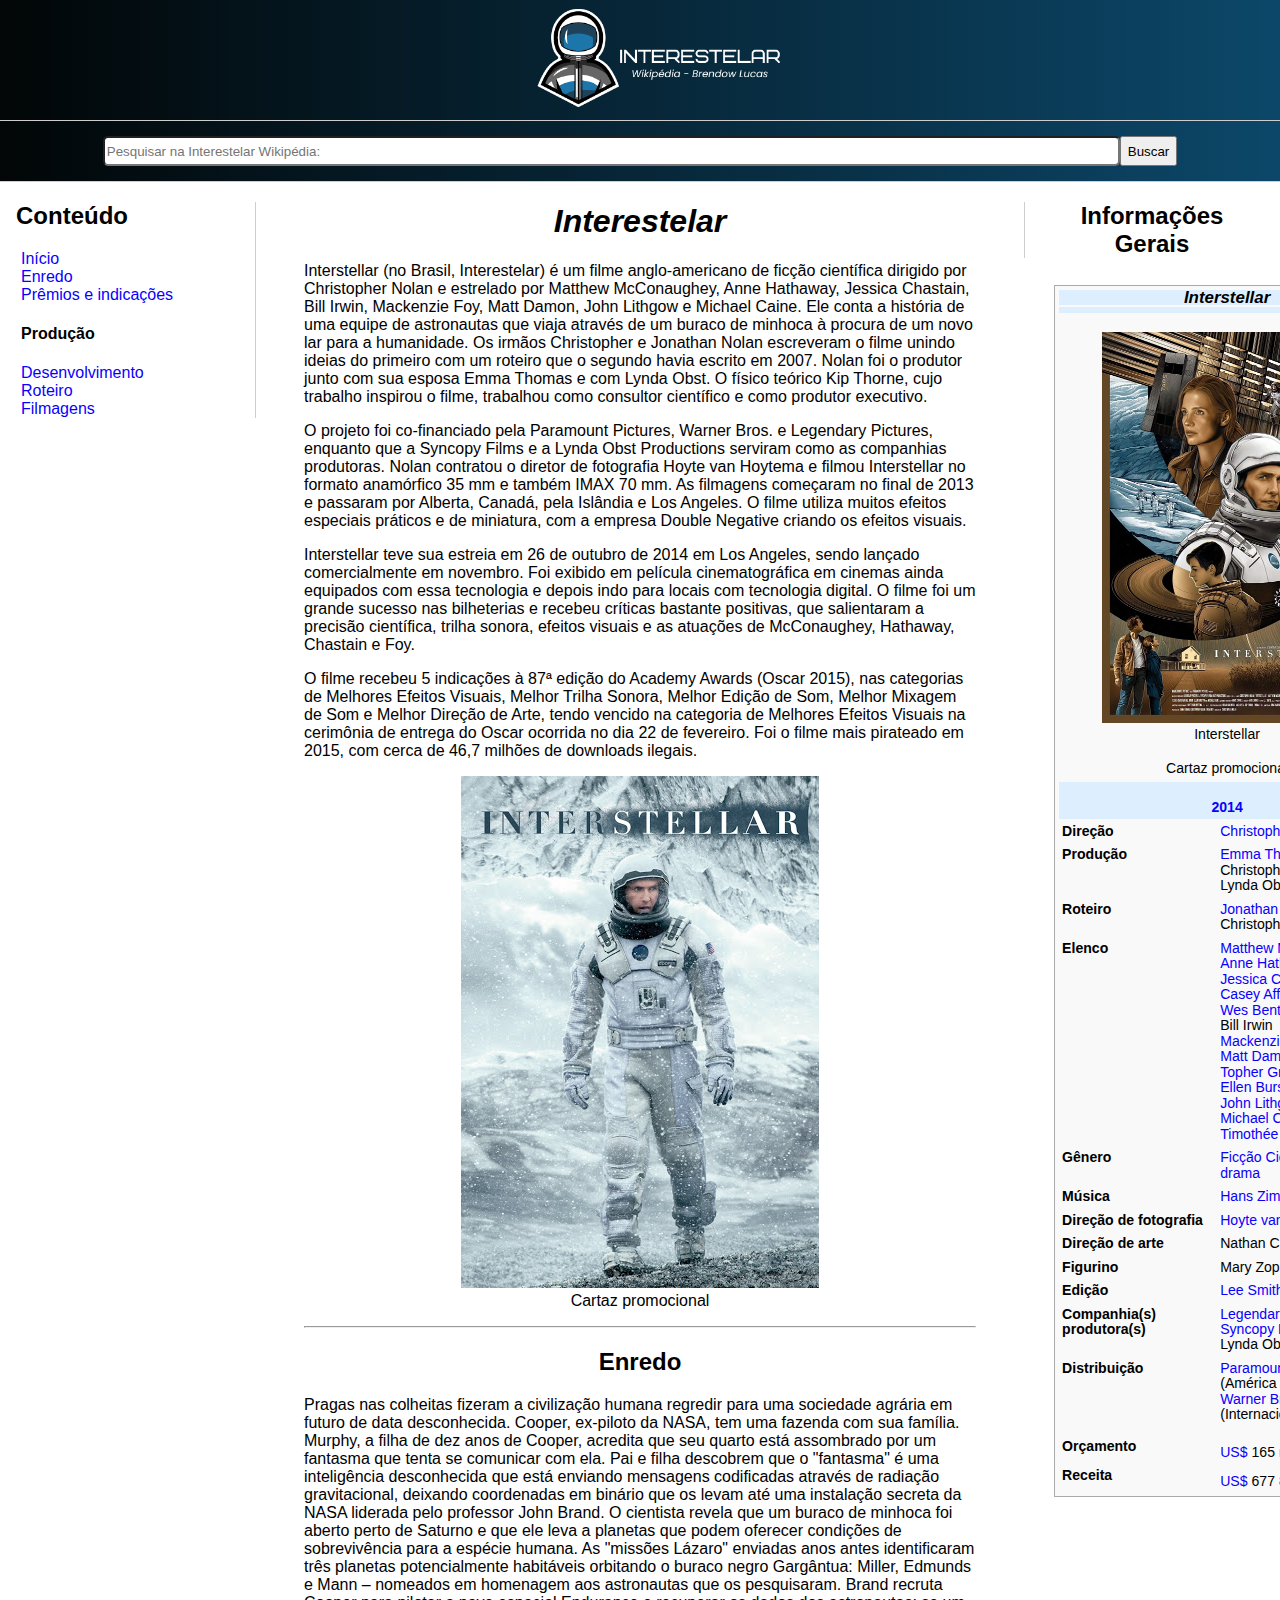
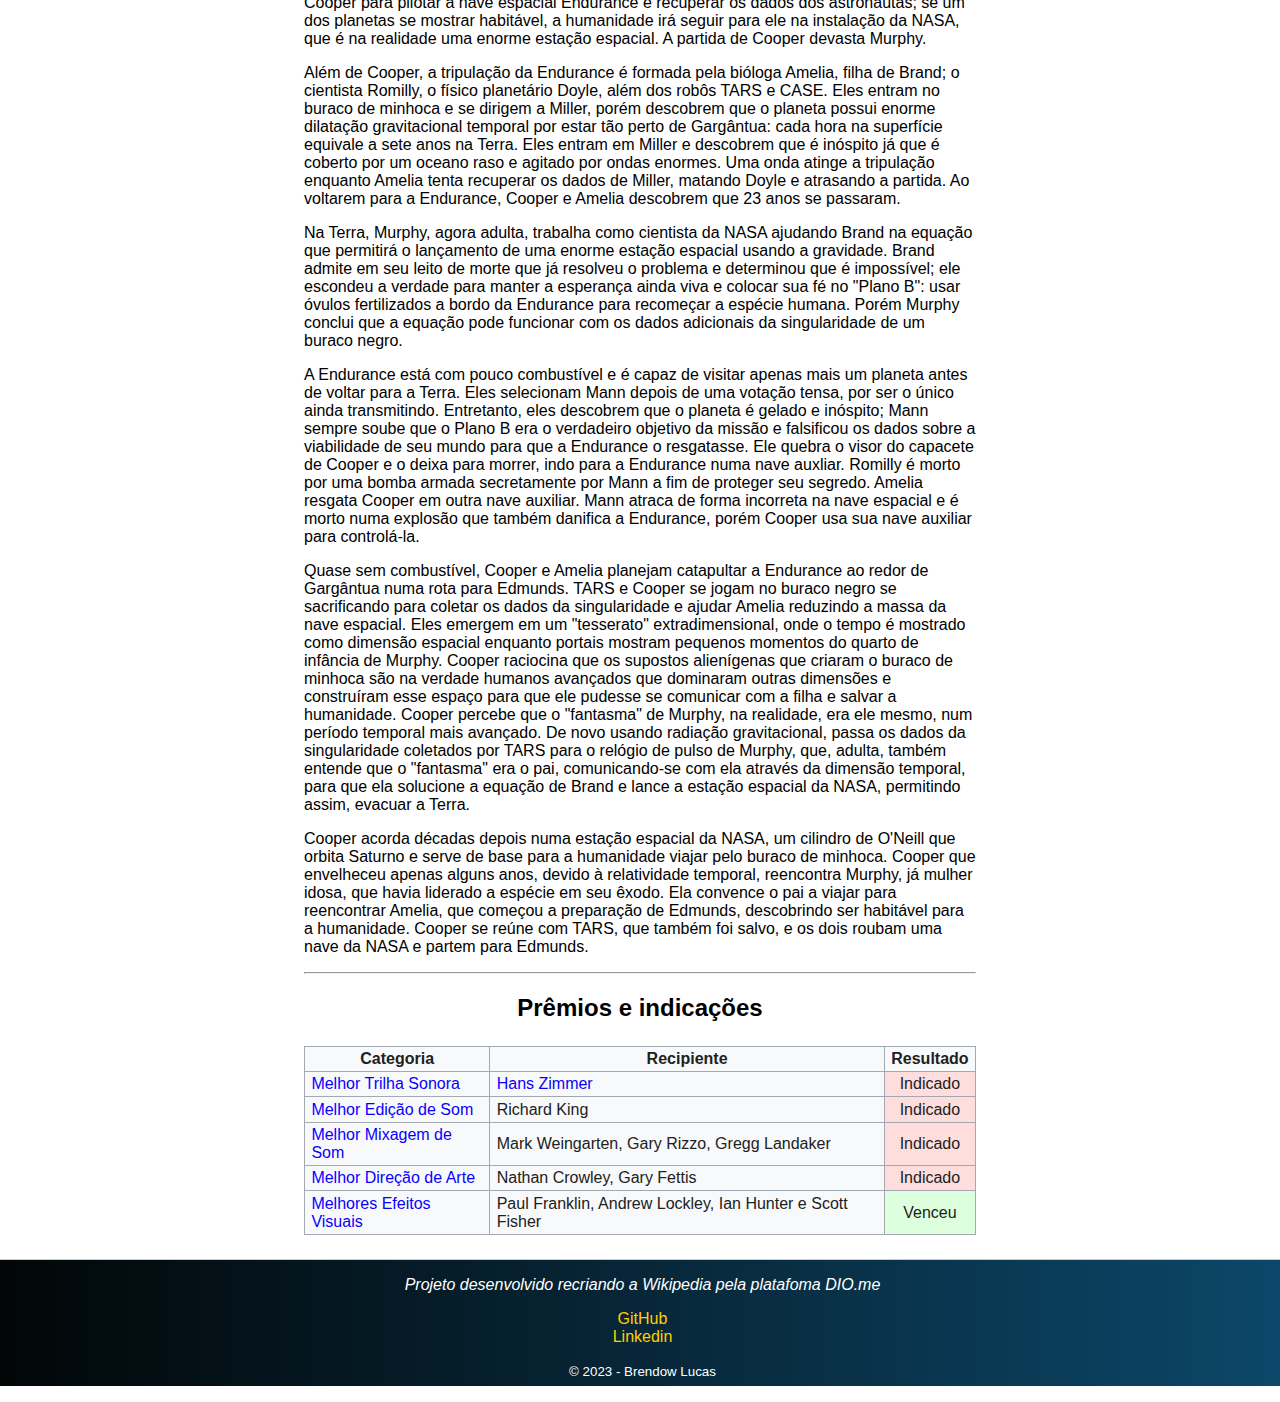
<file: index.html>
<!DOCTYPE html>
<html lang="pt-br">
  <head>
    <meta charset="UTF-8" />
    <meta http-equiv="X-UA-Compatible" content="IE=edge" />
    <meta name="viewport" content="width=device-width, initial-scale=1.0" />
    <title>Interestelar - Wikipédia</title>
    <link rel="stylesheet" href="./styles.css" />
  </head>
  <body>
    <header>
    <div class="container">
      <div>
        <div class="logo">
        <img src="./assets/img/logo.png" width="300" />
      </div>
      </div>
  </div>
  </header>
    <!-- Pesquisa -->
    <div class="bar">
      <div>
        <form class="form-buscar" method="post" action="#">
          <input
            size="124"
            placeholder="Pesquisar na Interestelar Wikipédia:"
            maxlength="240"
            autocomplete="off"
            type="search"
            id="gsearch"
            name="gsearch"
          />
          <button type="submit">Buscar</button>
        </form>
      </div>
    </div>

    <!-- Layout -->
    <div class="content">
      <!-- Menu Esquerdo -->
      <nav>
        <div class="sidebar">
          <h2>Conteúdo</h2>
          <ul>
            <li><a href="./index.html">Início</a></li>
            <li><a href="#Enredo">Enredo</a></li>
            <li><a href="#Premios">Prêmios e indicações</a></li>
          </ul>
          <ul>
            <li><h4>Produção</h4></li>
            <li><a href="./Produção.html">Desenvolvimento</a></li>
            <li><a href="./Produção.html">Roteiro</a></li>
            <li><a href="./Produção.html">Filmagens</a></li>
          </ul>
        </div>
      </nav>

      <!-- Conteúdo -->
      <main>
        <div class="main">
          <h1 align="center"><i>Interestelar</i></h1>
          <p>
            Interstellar (no Brasil, Interestelar) é um filme anglo-americano de
            ficção científica dirigido por Christopher Nolan e estrelado por
            Matthew McConaughey, Anne Hathaway, Jessica Chastain, Bill Irwin,
            Mackenzie Foy, Matt Damon, John Lithgow e Michael Caine. Ele conta a
            história de uma equipe de astronautas que viaja através de um buraco
            de minhoca à procura de um novo lar para a humanidade. Os irmãos
            Christopher e Jonathan Nolan escreveram o filme unindo ideias do
            primeiro com um roteiro que o segundo havia escrito em 2007. Nolan
            foi o produtor junto com sua esposa Emma Thomas e com Lynda Obst. O
            físico teórico Kip Thorne, cujo trabalho inspirou o filme, trabalhou
            como consultor científico e como produtor executivo.
          </p>

          <p>
            O projeto foi co-financiado pela Paramount Pictures, Warner Bros. e
            Legendary Pictures, enquanto que a Syncopy Films e a Lynda Obst
            Productions serviram como as companhias produtoras. Nolan contratou
            o diretor de fotografia Hoyte van Hoytema e filmou Interstellar no
            formato anamórfico 35 mm e também IMAX 70 mm. As filmagens começaram
            no final de 2013 e passaram por Alberta, Canadá, pela Islândia e Los
            Angeles. O filme utiliza muitos efeitos especiais práticos e de
            miniatura, com a empresa Double Negative criando os efeitos visuais.
          </p>

          <p>
            Interstellar teve sua estreia em 26 de outubro de 2014 em Los
            Angeles, sendo lançado comercialmente em novembro. Foi exibido em
            película cinematográfica em cinemas ainda equipados com essa
            tecnologia e depois indo para locais com tecnologia digital. O filme
            foi um grande sucesso nas bilheterias e recebeu críticas bastante
            positivas, que salientaram a precisão científica, trilha sonora,
            efeitos visuais e as atuações de McConaughey, Hathaway, Chastain e
            Foy.
          </p>

          <p>
            O filme recebeu 5 indicações à 87ª edição do Academy Awards (Oscar
            2015), nas categorias de Melhores Efeitos Visuais, Melhor Trilha
            Sonora, Melhor Edição de Som, Melhor Mixagem de Som e Melhor Direção
            de Arte, tendo vencido na categoria de Melhores Efeitos Visuais na
            cerimônia de entrega do Oscar ocorrida no dia 22 de fevereiro. Foi o
            filme mais pirateado em 2015, com cerca de 46,7 milhões de downloads
            ilegais.
          </p>

          <figure>
            <img
              src="./assets/img/background.jpg"
              alt="Cartaz do Filme Interestelar"
            />
            <figcaption>Cartaz promocional</figcaption>
          </figure>
          <hr />

          <h2 align="center" id="Enredo">Enredo</h2>
          <p>
            Pragas nas colheitas fizeram a civilização humana regredir para uma
            sociedade agrária em futuro de data desconhecida. Cooper, ex-piloto
            da NASA, tem uma fazenda com sua família. Murphy, a filha de dez
            anos de Cooper, acredita que seu quarto está assombrado por um
            fantasma que tenta se comunicar com ela. Pai e filha descobrem que o
            "fantasma" é uma inteligência desconhecida que está enviando
            mensagens codificadas através de radiação gravitacional, deixando
            coordenadas em binário que os levam até uma instalação secreta da
            NASA liderada pelo professor John Brand. O cientista revela que um
            buraco de minhoca foi aberto perto de Saturno e que ele leva a
            planetas que podem oferecer condições de sobrevivência para a
            espécie humana. As "missões Lázaro" enviadas anos antes
            identificaram três planetas potencialmente habitáveis orbitando o
            buraco negro Gargântua: Miller, Edmunds e Mann – nomeados em
            homenagem aos astronautas que os pesquisaram. Brand recruta Cooper
            para pilotar a nave espacial Endurance e recuperar os dados dos
            astronautas; se um dos planetas se mostrar habitável, a humanidade
            irá seguir para ele na instalação da NASA, que é na realidade uma
            enorme estação espacial. A partida de Cooper devasta Murphy.
          </p>

          <p>
            Além de Cooper, a tripulação da Endurance é formada pela bióloga
            Amelia, filha de Brand; o cientista Romilly, o físico planetário
            Doyle, além dos robôs TARS e CASE. Eles entram no buraco de minhoca
            e se dirigem a Miller, porém descobrem que o planeta possui enorme
            dilatação gravitacional temporal por estar tão perto de Gargântua:
            cada hora na superfície equivale a sete anos na Terra. Eles entram
            em Miller e descobrem que é inóspito já que é coberto por um oceano
            raso e agitado por ondas enormes. Uma onda atinge a tripulação
            enquanto Amelia tenta recuperar os dados de Miller, matando Doyle e
            atrasando a partida. Ao voltarem para a Endurance, Cooper e Amelia
            descobrem que 23 anos se passaram.
          </p>

          <p>
            Na Terra, Murphy, agora adulta, trabalha como cientista da NASA
            ajudando Brand na equação que permitirá o lançamento de uma enorme
            estação espacial usando a gravidade. Brand admite em seu leito de
            morte que já resolveu o problema e determinou que é impossível; ele
            escondeu a verdade para manter a esperança ainda viva e colocar sua
            fé no "Plano B": usar óvulos fertilizados a bordo da Endurance para
            recomeçar a espécie humana. Porém Murphy conclui que a equação pode
            funcionar com os dados adicionais da singularidade de um buraco
            negro.
          </p>

          <p>
            A Endurance está com pouco combustível e é capaz de visitar apenas
            mais um planeta antes de voltar para a Terra. Eles selecionam Mann
            depois de uma votação tensa, por ser o único ainda transmitindo.
            Entretanto, eles descobrem que o planeta é gelado e inóspito; Mann
            sempre soube que o Plano B era o verdadeiro objetivo da missão e
            falsificou os dados sobre a viabilidade de seu mundo para que a
            Endurance o resgatasse. Ele quebra o visor do capacete de Cooper e o
            deixa para morrer, indo para a Endurance numa nave auxliar. Romilly
            é morto por uma bomba armada secretamente por Mann a fim de proteger
            seu segredo. Amelia resgata Cooper em outra nave auxiliar. Mann
            atraca de forma incorreta na nave espacial e é morto numa explosão
            que também danifica a Endurance, porém Cooper usa sua nave auxiliar
            para controlá-la.
          </p>

          <p>
            Quase sem combustível, Cooper e Amelia planejam catapultar a
            Endurance ao redor de Gargântua numa rota para Edmunds. TARS e
            Cooper se jogam no buraco negro se sacrificando para coletar os
            dados da singularidade e ajudar Amelia reduzindo a massa da nave
            espacial. Eles emergem em um "tesserato" extradimensional, onde o
            tempo é mostrado como dimensão espacial enquanto portais mostram
            pequenos momentos do quarto de infância de Murphy. Cooper raciocina
            que os supostos alienígenas que criaram o buraco de minhoca são na
            verdade humanos avançados que dominaram outras dimensões e
            construíram esse espaço para que ele pudesse se comunicar com a
            filha e salvar a humanidade. Cooper percebe que o "fantasma" de
            Murphy, na realidade, era ele mesmo, num período temporal mais
            avançado. De novo usando radiação gravitacional, passa os dados da
            singularidade coletados por TARS para o relógio de pulso de Murphy,
            que, adulta, também entende que o "fantasma" era o pai,
            comunicando-se com ela através da dimensão temporal, para que ela
            solucione a equação de Brand e lance a estação espacial da NASA,
            permitindo assim, evacuar a Terra.
          </p>

          <p>
            Cooper acorda décadas depois numa estação espacial da NASA, um
            cilindro de O'Neill que orbita Saturno e serve de base para a
            humanidade viajar pelo buraco de minhoca. Cooper que envelheceu
            apenas alguns anos, devido à relatividade temporal, reencontra
            Murphy, já mulher idosa, que havia liderado a espécie em seu êxodo.
            Ela convence o pai a viajar para reencontrar Amelia, que começou a
            preparação de Edmunds, descobrindo ser habitável para a humanidade.
            Cooper se reúne com TARS, que também foi salvo, e os dois roubam uma
            nave da NASA e partem para Edmunds.
          </p>
          <hr />

          <h2 align="center" id="Premios">Prêmios e indicações</h2>
          <table class="wikitable" border=1 style="border-collapse: collapse" cellspacing="1px">
            <tbody >
            <tr>
              <th>Categoria</th>
              <th>Recipiente</th>
              <th>Resultado</th>
          </tr>

            <tr>
              <td><a href="#" title="Oscar de melhor banda sonora">Melhor Trilha Sonora</a></td>
              <td><a href="#" title="Hans Zimmer">Hans Zimmer</a></td>
              <td style="text-align:center;background: #ffdddd;vertical-align: middle;" class="table-no2">Indicado
            </td>
          </tr>

            <tr>
              <td><a href="#" title="Oscar de melhor edição de som">Melhor Edição de Som</a></td>
              <td>Richard King</td>
              <td style="text-align:center;background: #ffdddd;vertical-align: middle;" class="table-no2">Indicado
            </td>
          </tr>

            <tr>
              <td><a href="#" class="mw-redirect" title="Oscar de melhor mixagem de som">Melhor Mixagem de Som</a></td>
              <td>Mark Weingarten, Gary Rizzo, Gregg Landaker</td>
              <td style="text-align:center;background: #ffdddd;vertical-align: middle;" class="table-no2">Indicado
            </td>
          </tr>

            <tr>
              <td><a href="#" class="mw-redirect" title="Oscar de melhor direção de arte">Melhor Direção de Arte</a></td>
              <td>Nathan Crowley, Gary Fettis</td>
            <td style="text-align:center;background: #ffdddd;vertical-align: middle;" class="table-no2">Indicado
            </td>
          </tr>

            <tr>
                <td><a href="#" title="Oscar de melhores efeitos visuais">Melhores Efeitos Visuais</a></td>
                <td>Paul Franklin, Andrew Lockley, Ian Hunter e Scott Fisher</td>
              <td style="text-align:center;background: #ddffdd;vertical-align: middle;" class="table-yes2">Venceu
            </td>
          </tr>
          </tbody>
        </table>
        </div>
      </main>

      <!-- Âncoras direita -->
      <nav>
        <div class="anchors" position: absolute;>
          <h2 >Informações Gerais</h2>
          <table
            class="infobox infobox_v2"
            cellpadding="3"
            border="0"
            style="width: 260px; text-align: left; font-size: 88%"
          >
            <tbody>
              <tr>
                <th
                  colspan="2"
                  class="topo cinema"
                  style="
                    text-align: center;
                    font-size: larger;
                    background-color: #ddefff;
                    padding: 0px;
                    font-style: italic;
                  "
                >
                  <span class="">Interstellar</span>
                </th>
              </tr>
              <tr>
                <th
                  colspan="2"
                  style="
                    text-align: center;
                    background-color: #ddefff;
                    text-align: center;
                  "
                ></th>
              </tr>

              <tr>
                <td colspan="2" style="text-align: center">
                  <div style="padding-bottom: 5px">
                    <figure class="mw-halign-center" typeof="mw:File">
                      <a
                        href="#"
                        class="mw-file-description"
                        title="Interstellar"
                        ><img
                          alt=""
                          src="./assets/img/ancora.jpg"
                          decoding="async"
                          width="250"
                          height="391"
                          class="mw-file-element"
                          srcset="
                            //upload.wikimedia.org/wikipedia/pt/3/3a/Interstellar_Filme.png 1.5x
                          "
                          data-file-width="320"
                          data-file-height="500"
                      /></a>
                      <figcaption>Interstellar</figcaption>
                    </figure>
                  </div>
                  Cartaz promocional
                </td>
              </tr>

              <tr>
                <th
                  colspan="2"
                  style="
                    text-align: center;
                    background-color: #ddefff;
                    text-align: center;
                  "
                >
                  <br /><a href="#" title="2014 no cinema"
                    >2014</a
                  >
                </th>
              </tr>

              <tr>
                <td
                  scope="row"
                  style="
                    vertical-align: top;
                    text-align: left;
                    font-weight: bold;
                    text-align: left;
                  "
                >
                  Direção
                </td>
                <td
                  style="
                    vertical-align: top;
                    text-align: left;
                    text-align: left;
                  "
                >
                  <a href="#" title="Christopher Nolan">Christopher Nolan</a>
                </td>
              </tr>

              <tr>
                <td
                  scope="row"
                  style="
                    vertical-align: top;
                    text-align: left;
                    font-weight: bold;
                    text-align: left;
                  "
                >
                  Produção
                </td>
                <td
                  style="
                    vertical-align: top;
                    text-align: left;
                    text-align: left;
                  "
                >
                  <a href="#" title="Emma Thomas">Emma Thomas</a
                  ><br />Christopher Nolan<br />Lynda Obst
                </td>
              </tr>

              <tr>
                <td
                  scope="row"
                  style="
                    vertical-align: top;
                    text-align: left;
                    font-weight: bold;
                    text-align: left;
                  "
                >
                  Roteiro
                </td>
                <td
                  style="
                    vertical-align: top;
                    text-align: left;
                    text-align: left;
                  "
                >
                  <a href="#" title="Jonathan Nolan">Jonathan Nolan</a
                  ><br />Christopher Nolan
                </td>
              </tr>

              <tr>
                <td 
                  id="Elenco"
                  scope="row"
                  style="
                    vertical-align: top;
                    text-align: left;
                    font-weight: bold;
                    text-align: left;
                  "
                >
                  Elenco
                </td>
                <td
                  style="
                    vertical-align: top;
                    text-align: left;
                    text-align: left;
                  "
                >
                  <a href="#" title="Matthew McConaughey">Matthew McConaughey</a
                  ><br /><a
                    href="#"
                    class="mw-redirect"
                    title="Anne Hathaway (atriz)"
                    >Anne Hathaway</a
                  ><br /><a
                    href="#"
                    title="Jessica Chastain"
                    >Jessica Chastain</a
                  ><br /><a href="#" title="Casey Affleck"
                    >Casey Affleck</a
                  ><br /><a href="#" title="Wes Bentley"
                    >Wes Bentley</a
                  ><br />Bill Irwin<br /><a
                    href="#"
                    title="Mackenzie Foy"
                    >Mackenzie Foy</a
                  ><br /><a href="#" title="Matt Damon"
                    >Matt Damon</a
                  ><br /><a href="#" title="Topher Grace"
                    >Topher Grace</a
                  ><br /><a href="#" title="Ellen Burstyn"
                    >Ellen Burstyn</a
                  ><br /><a href="#" title="John Lithgow"
                    >John Lithgow</a
                  ><br /><a href="#" title="Michael Caine"
                    >Michael Caine</a
                  ><br /><a
                    href="#"
                    title="Timothée Chalamet"
                    >Timothée Chalamet</a
                  >
                </td>
              </tr>

              <tr>
                <td
                  scope="row"
                  style="
                    vertical-align: top;
                    text-align: left;
                    font-weight: bold;
                    text-align: left;
                  "
                >
                  Gênero
                </td>
                <td
                  style="
                    vertical-align: top;
                    text-align: left;
                    text-align: left;
                  "
                >
                  <a
                    href="#"
                    title="Filme de ficção científica"
                    >Ficção Científica</a
                  ><br /><a href="#" title="Drama">drama</a>
                </td>
              </tr>

              <tr>
                <td
                  scope="row"
                  style="
                    vertical-align: top;
                    text-align: left;
                    font-weight: bold;
                    text-align: left;
                  "
                >
                  Música
                </td>
                <td
                  style="
                    vertical-align: top;
                    text-align: left;
                    text-align: left;
                  "
                >
                  <a href="#" title="Hans Zimmer"
                    >Hans Zimmer</a
                  >
                </td>
              </tr>

              <tr>
                <td
                  scope="row"
                  style="
                    vertical-align: top;
                    text-align: left;
                    font-weight: bold;
                    text-align: left;
                  "
                >
                  <span style="white-space: nowrap">Direção de fotografia</span>
                </td>
                <td
                  style="
                    vertical-align: top;
                    text-align: left;
                    text-align: left;
                  "
                >
                  <a href="#" title="Hoyte van Hoytema"
                    >Hoyte van Hoytema</a
                  >
                </td>
              </tr>

              <tr>
                <td
                  scope="row"
                  style="
                    vertical-align: top;
                    text-align: left;
                    font-weight: bold;
                    text-align: left;
                  "
                >
                  Direção de arte
                </td>
                <td
                  style="
                    vertical-align: top;
                    text-align: left;
                    text-align: left;
                  "
                >
                  Nathan Crowley
                </td>
              </tr>

              <tr>
                <td
                  scope="row"
                  style="
                    vertical-align: top;
                    text-align: left;
                    font-weight: bold;
                    text-align: left;
                  "
                >
                  Figurino
                </td>
                <td
                  style="
                    vertical-align: top;
                    text-align: left;
                    text-align: left;
                  "
                >
                  Mary Zophres
                </td>
              </tr>

              <tr>
                <td
                  scope="row"
                  style="
                    vertical-align: top;
                    text-align: left;
                    font-weight: bold;
                    text-align: left;
                  "
                >
                  Edição
                </td>
                <td
                  style="
                    vertical-align: top;
                    text-align: left;
                    text-align: left;
                  "
                >
                  <a href="#" title="Lee Smith">Lee Smith</a>
                </td>
              </tr>

              <tr>
                <td
                  scope="row"
                  style="
                    vertical-align: top;
                    text-align: left;
                    font-weight: bold;
                    text-align: left;
                  "
                >
                  Companhia(s) produtora(s)
                </td>
                <td
                  style="
                    vertical-align: top;
                    text-align: left;
                    text-align: left;
                  "
                >
                  <a href="#" title="Legendary Pictures"
                    >Legendary Pictures</a
                  ><br /><a
                    href="#"
                    class="mw-redirect"
                    title="Syncopy Films"
                    >Syncopy Films</a
                  ><br /><span style="white-space: nowrap"
                    >Lynda Obst Productions</span
                  >
                </td>
              </tr>

              <tr>
                <td
                  scope="row"
                  style="
                    vertical-align: top;
                    text-align: left;
                    font-weight: bold;
                    text-align: left;
                  "
                >
                  Distribuição
                </td>
                <td
                  style="
                    vertical-align: top;
                    text-align: left;
                    text-align: left;
                  "
                >
                  <a href="#" title="Paramount Pictures"
                    >Paramount Pictures</a
                  >
                  (América do Norte)<br /><a
                    href="#"
                    title="Warner Bros."
                    >Warner Bros. Pictures</a
                  >
                  (Internacional)
                </td>
              </tr>

              <tr>
                <td
                  scope="row"
                  style="
                    vertical-align: top;
                    text-align: left;
                    font-weight: bold;
                    text-align: left;
                  "
                >
                  <tr>
                    <td
                      scope="row"
                      style="
                        vertical-align: top;
                        text-align: left;
                        font-weight: bold;
                        text-align: left;
                      "
                    >
                      Orçamento
                    </td>
                    <td
                      style="
                        vertical-align: top;
                        text-align: left;
                        text-align: left;
                      "
                    >
                      <a href="#" title="Dólar dos Estados Unidos">US$</a>
                      165 milhões<sup id="cite_ref-mojo_1-0" class="reference"
                        >
                    </td>
                  </tr>

                  <tr>
                    <td
                      scope="row"
                      style="
                        vertical-align: top;
                        text-align: left;
                        font-weight: bold;
                        text-align: left;
                      "
                    >
                      Receita
                    </td>
                    <td
                      style="
                        vertical-align: top;
                        text-align: left;
                        text-align: left;
                      "
                    >
                    <a href="#" title="Dólar dos Estados Unidos">US$</a> 677&nbsp;896&nbsp;797<sup
                        id="cite_ref-mojo_1-1"
                        class="reference"
                        >
                    </td>
                  </tr>
                </td>
              </tr>
            </tbody>
          </table>
        </div>
      </nav>
    </div>

    <!-- Rodapé -->
    <footer>
      <div class="footer" align="center">
        <ul>
          <p><i>Projeto desenvolvido recriando a Wikipedia pela platafoma DIO.me </i></p>
          
          <li><a class="sociais" href="https://github.com/BrendowLucasCode" target="_blank">GitHub</a></li> 
          <li><a class="sociais" href="https://www.linkedin.com/in/brendow-lucas-122769208/" target="_blank">Linkedin</a></li>
          
            <br>
          
          <sup><si>© 2023 - Brendow Lucas</i>
          </sup>

        </ul>

      </div>
    </footer>
  </body>
</html>
</file>
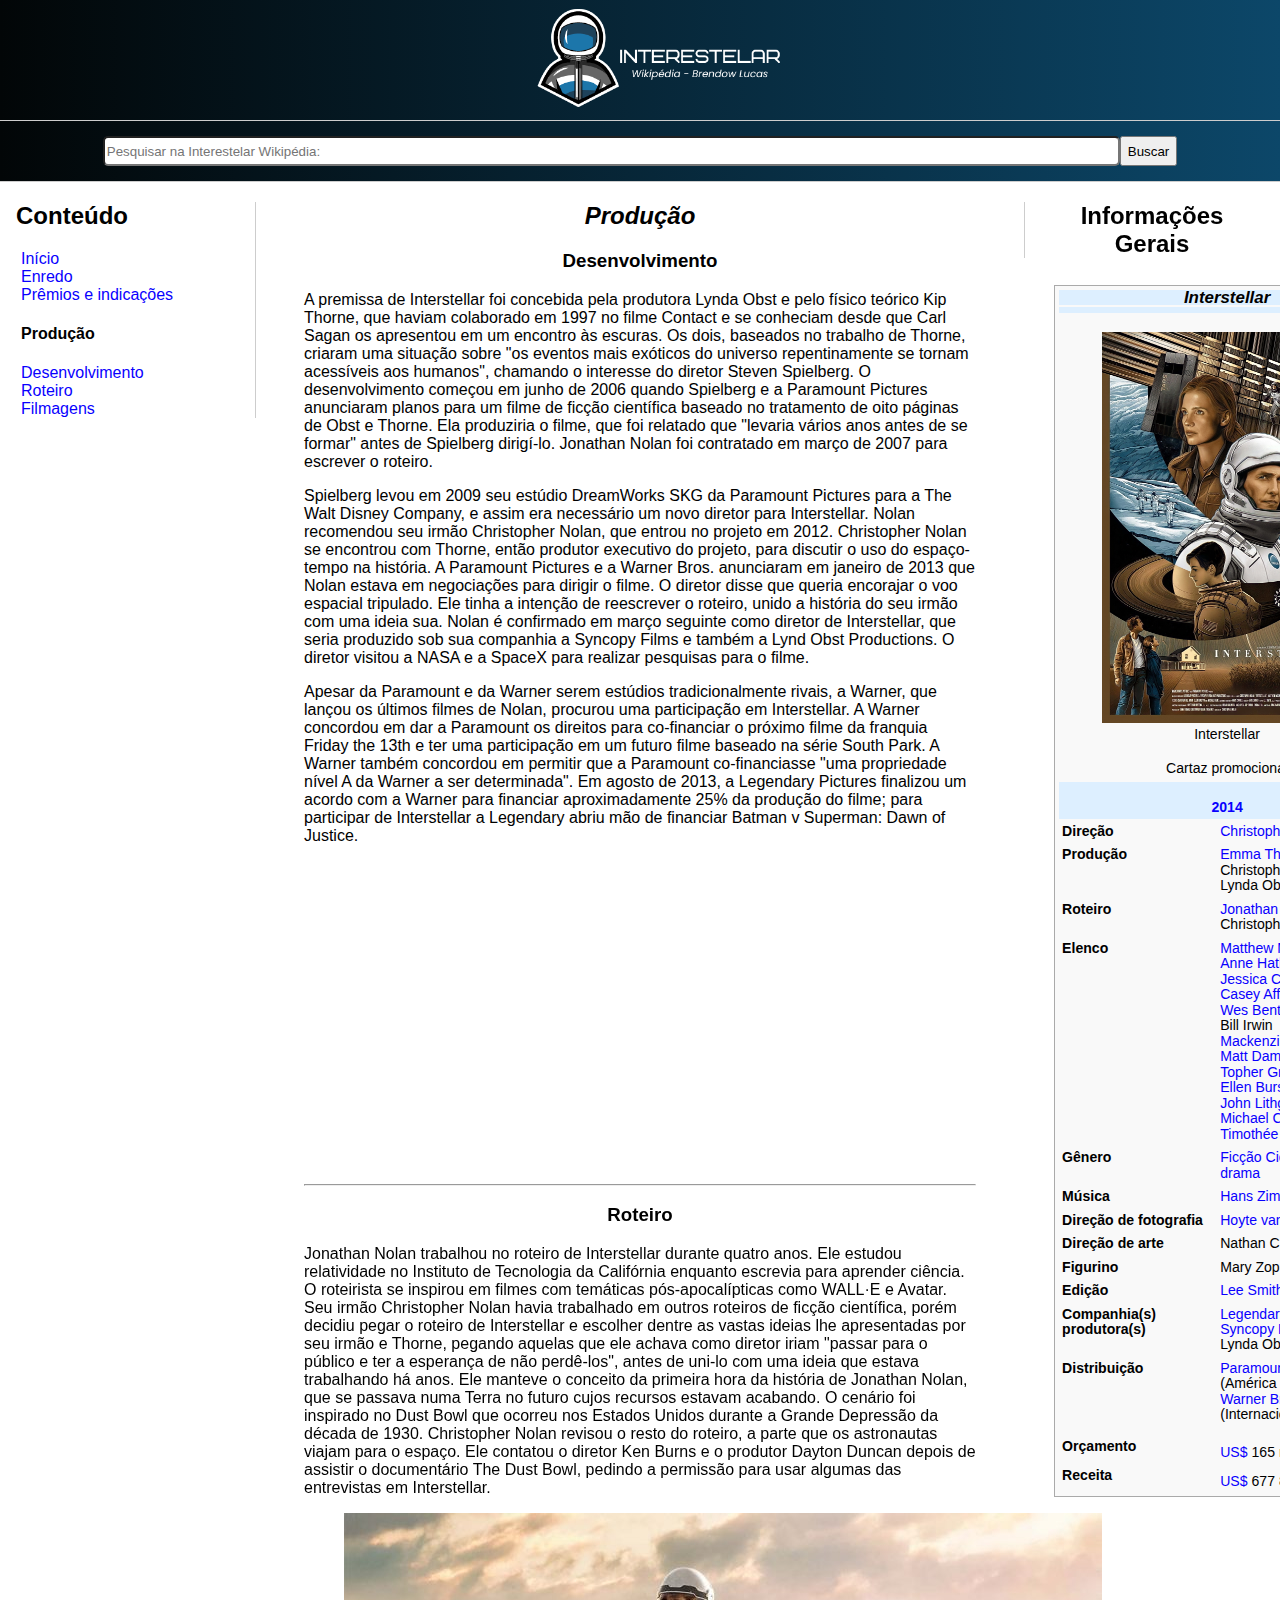
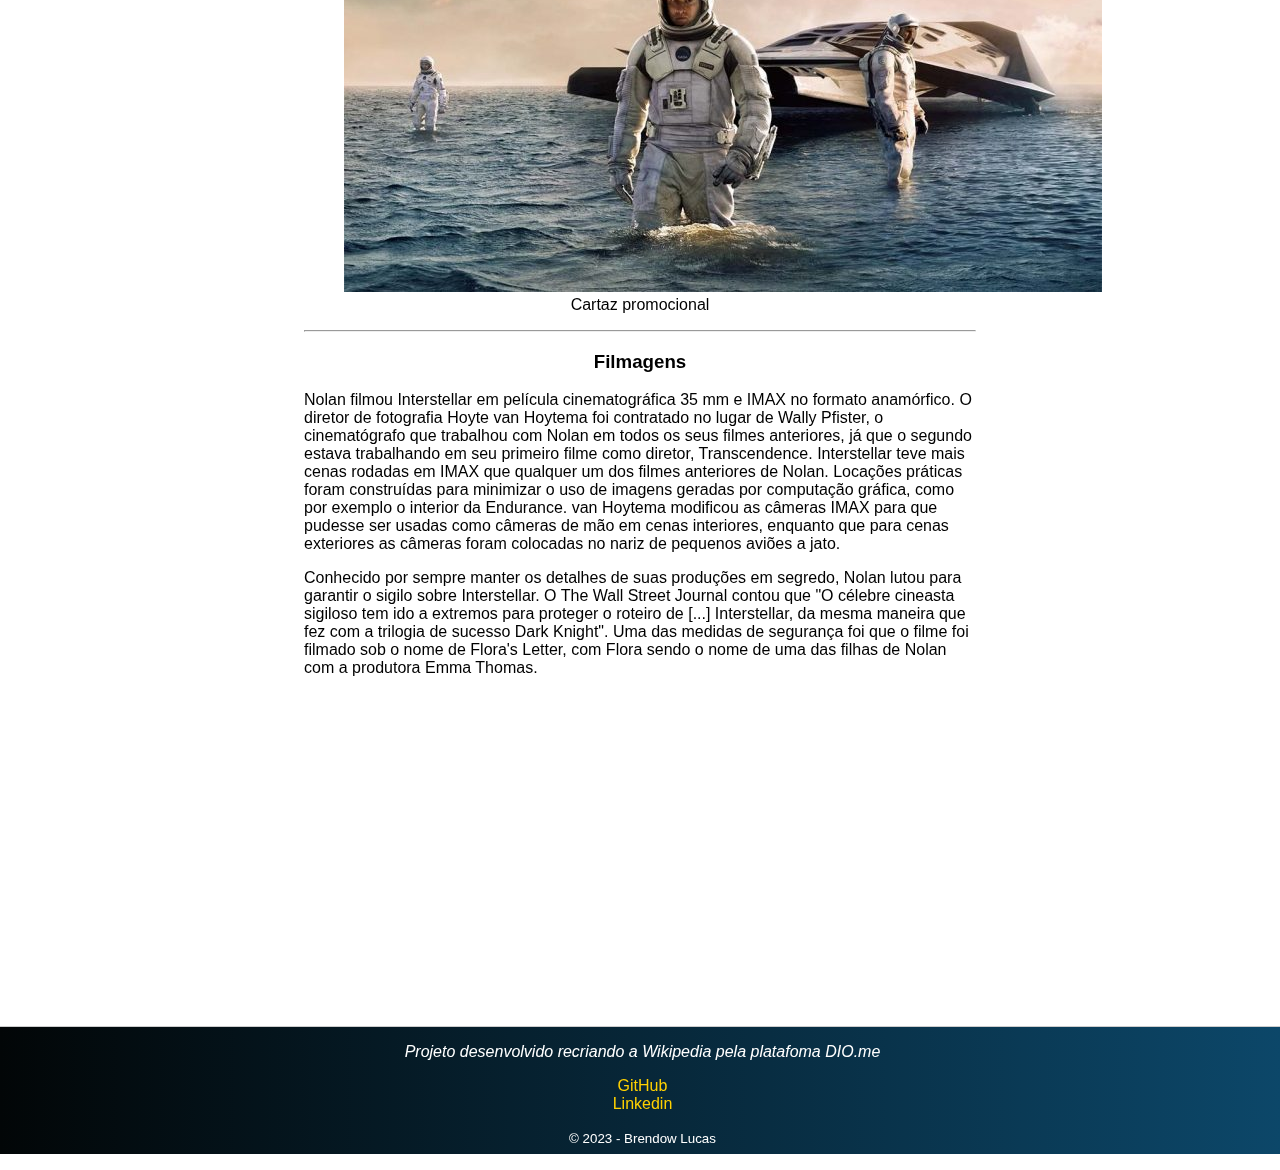
<file: Produção.html>
<!DOCTYPE html>
<html lang="pt-br">
  <head>
    <meta charset="UTF-8" />
    <meta http-equiv="X-UA-Compatible" content="IE=edge" />
    <meta name="viewport" content="width=device-width, initial-scale=1.0" />
    <title>Interestelar - Wikipédia</title>
    <link rel="stylesheet" href="./styles.css" />
  </head>
  <body>
    <header>
    <div class="container">
      <div>
        <div class="logo">
        <img src="./assets/img/logo.png" width="300" />
      </div>
      </div>
  </div>
    </header>
    <!-- Pesquisa -->
    <div class="bar">
      <div>
        <form class="form-buscar" method="post" action="#">
          <input
            size="124"
            placeholder="Pesquisar na Interestelar Wikipédia:"
            maxlength="240"
            autocomplete="off"
            type="search"
            id="gsearch"
            name="gsearch"
          />
          <button type="submit">Buscar</button>
        </form>
      </div>
    </div>

    <!-- Layout -->
    <div class="content">
      <!-- Menu Esquerdo -->
      <nav>
        <div class="sidebar">
          <h2>Conteúdo</h2>
          <ul>
            <li><a href="./index.html">Início</a></li>
            <li><a href="./index.html">Enredo</a></li>
            <li><a href="./index.html">Prêmios e indicações</a></li>
          </ul>
          <ul>
            <li><h4>Produção</h4></li>
            <li><a href="#Desenvolvimento">Desenvolvimento</a></li>
            <li><a href="#Roteiro">Roteiro</a></li>
            <li><a href="#Filmagens">Filmagens</a></li>
          </ul>
        </div>
      </nav>

      <!-- Conteúdo -->
      <main>
        <div class="main">
          <h2 align="center"><i>Produção</i></h2>
          <h3 align="center" id="Desenvolvimento">Desenvolvimento</h3>
          <p>
            A premissa de Interstellar foi concebida pela produtora Lynda Obst e 
            pelo físico teórico Kip Thorne, que haviam colaborado em 1997 no filme 
            Contact e se conheciam desde que Carl Sagan os apresentou em um encontro 
            às escuras. Os dois, baseados no trabalho de Thorne, criaram uma situação 
            sobre "os eventos mais exóticos do universo repentinamente se tornam acessíveis 
            aos humanos", chamando o interesse do diretor Steven Spielberg. 
            O desenvolvimento começou em junho de 2006 quando Spielberg e a Paramount Pictures 
            anunciaram planos para um filme de ficção científica baseado no tratamento de oito 
            páginas de Obst e Thorne. Ela produziria o filme, que foi relatado que "levaria 
            vários anos antes de se formar" antes de Spielberg dirigí-lo. Jonathan Nolan foi contratado 
            em março de 2007 para escrever o roteiro.
          </p>

          <p>
            Spielberg levou em 2009 seu estúdio DreamWorks SKG da Paramount Pictures para a 
            The Walt Disney Company, e assim era necessário um novo diretor para Interstellar. 
            Nolan recomendou seu irmão Christopher Nolan, que entrou no projeto em 2012. 
            Christopher Nolan se encontrou com Thorne, então produtor executivo do projeto, 
            para discutir o uso do espaço-tempo na história. A Paramount Pictures e a Warner Bros. 
            anunciaram em janeiro de 2013 que Nolan estava em negociações para dirigir o filme. 
            O diretor disse que queria encorajar o voo espacial tripulado. Ele tinha a 
            intenção de reescrever o roteiro, unido a história do seu irmão com uma ideia sua. 
            Nolan é confirmado em março seguinte como diretor de Interstellar, que seria produzido 
            sob sua companhia a Syncopy Films e também a Lynd Obst Productions. O diretor visitou a 
            NASA e a SpaceX para realizar pesquisas para o filme.
          </p>

          <p>
            Apesar da Paramount e da Warner serem estúdios tradicionalmente rivais, a Warner, que lançou 
            os últimos filmes de Nolan, procurou uma participação em Interstellar. A Warner concordou em dar 
            a Paramount os direitos para co-financiar o próximo filme da franquia Friday the 13th e ter uma 
            participação em um futuro filme baseado na série South Park. A Warner também concordou em permitir 
            que a Paramount co-financiasse "uma propriedade nível A da Warner a ser determinada". Em agosto 
            de 2013, a Legendary Pictures finalizou um acordo com a Warner para financiar aproximadamente 25% da 
            produção do filme; para participar de Interstellar a Legendary abriu mão de financiar Batman v Superman: 
            Dawn of Justice.
          </p>

          <div class="iframe-youtube">     
            <iframe width="560" height="315" src="https://www.youtube.com/embed/hHBsKHVLAYc?si=wiVJiLqTMNq0LQlK" title="YouTube video player" frameborder="0" allow="accelerometer; autoplay; clipboard-write; encrypted-media; gyroscope; picture-in-picture; web-share" allowfullscreen alt="Trailer Oficial"
            ></iframe>          
        </div>
          <hr />

          <h3 align="center" id="Roteiro">Roteiro</h3>
          <p>
            Jonathan Nolan trabalhou no roteiro de Interstellar durante quatro anos. Ele estudou relatividade no 
            Instituto de Tecnologia da Califórnia enquanto escrevia para aprender ciência. O roteirista se inspirou 
            em filmes com temáticas pós-apocalípticas como WALL·E e Avatar. Seu irmão Christopher Nolan havia trabalhado 
            em outros roteiros de ficção científica, porém decidiu pegar o roteiro de Interstellar e escolher dentre as 
            vastas ideias lhe apresentadas por seu irmão e Thorne, pegando aquelas que ele achava como diretor iriam "passar 
            para o público e ter a esperança de não perdê-los", antes de uni-lo com uma ideia que estava trabalhando há anos.
            Ele manteve o conceito da primeira hora da história de Jonathan Nolan, que se passava numa Terra no futuro cujos 
            recursos estavam acabando. O cenário foi inspirado no Dust Bowl que ocorreu nos Estados Unidos durante a Grande 
            Depressão da década de 1930. Christopher Nolan revisou o resto do roteiro, a parte que os astronautas viajam para 
            o espaço. Ele contatou o diretor Ken Burns e o produtor Dayton Duncan depois de assistir o documentário The Dust Bowl, 
            pedindo a permissão para usar algumas das entrevistas em Interstellar.
          </p>
          <figure>
            <img
              src="./assets/img/background2.jpg"
              alt="Cartaz do Filme Interestelar"
            />
            <figcaption>Cartaz promocional</figcaption>
          </figure>

          <hr />

          <h3 align="center" id="Filmagens">Filmagens</h3>
          <p>
            Nolan filmou Interstellar em película cinematográfica 35 mm e IMAX no formato anamórfico. O diretor de fotografia 
            Hoyte van Hoytema foi contratado no lugar de Wally Pfister, o cinematógrafo que trabalhou com Nolan em todos os seus 
            filmes anteriores, já que o segundo estava trabalhando em seu primeiro filme como diretor, Transcendence. 
            Interstellar teve mais cenas rodadas em IMAX que qualquer um dos filmes anteriores de Nolan. Locações práticas 
            foram construídas para minimizar o uso de imagens geradas por computação gráfica, como por exemplo o interior da 
            Endurance. van Hoytema modificou as câmeras IMAX para que pudesse ser usadas como câmeras de mão em cenas interiores, 
            enquanto que para cenas exteriores as câmeras foram colocadas no nariz de pequenos aviões a jato.
          </p>

          <p>
            Conhecido por sempre manter os detalhes de suas produções em segredo, Nolan lutou para garantir o sigilo sobre 
            Interstellar. O The Wall Street Journal contou que "O célebre cineasta sigiloso tem ido a extremos para proteger 
            o roteiro de [...] Interstellar, da mesma maneira que fez com a trilogia de sucesso Dark Knight". Uma das medidas 
            de segurança foi que o filme foi filmado sob o nome de Flora's Letter, com Flora sendo o nome de uma das filhas de 
            Nolan com a produtora Emma Thomas.
          </p>

          <div class="iframe-youtube">     
            <iframe width="560" height="315" src="https://www.youtube.com/embed/Jno4BGtiJMg?si=XmOSoRYh3yxl72K-" title="YouTube video player" frameborder="0" allow="accelerometer; autoplay; clipboard-write; encrypted-media; gyroscope; picture-in-picture; web-share" allowfullscreen alt="Trailer dos Bastidores"
            >
            </iframe>          
          </div>
        </div><br>
      </main>

      <!-- Âncoras direita -->
      <nav>
        <div class="anchors" >
          <h2 >Informações Gerais</h2>
          <table
            class="infobox infobox_v2"
            cellpadding="3"
            border="0"
            style="width: 260px; text-align: left; font-size: 88%"
          >
            <tbody>
              <tr>
                <th
                  colspan="2"
                  class="topo cinema"
                  style="
                    text-align: center;
                    font-size: larger;
                    background-color: #ddefff;
                    padding: 0px;
                    font-style: italic;
                  "
                >
                  <span class="">Interstellar</span>
                </th>
              </tr>
              <tr>
                <th
                  colspan="2"
                  style="
                    text-align: center;
                    background-color: #ddefff;
                    text-align: center;
                  "
                ></th>
              </tr>

              <tr>
                <td colspan="2" style="text-align: center">
                  <div style="padding-bottom: 5px">
                    <figure class="mw-halign-center" typeof="mw:File">
                      <a
                        href="#"
                        class="mw-file-description"
                        title="Interstellar"
                        ><img
                          alt="Cartaz feito por fã"
                          src="./assets/img/ancora.jpg"
                          decoding="async"
                          width="250"
                          height="391"
                          class="mw-file-element"
                          srcset="
                            //upload.wikimedia.org/wikipedia/pt/3/3a/Interstellar_Filme.png 1.5x
                          "
                          data-file-width="320"
                          data-file-height="500"
                      /></a>
                      <figcaption>Interstellar</figcaption>
                    </figure>
                  </div>
                  Cartaz promocional
                </td>
              </tr>

              <tr>
                <th
                  colspan="2"
                  style="
                    text-align: center;
                    background-color: #ddefff;
                    text-align: center;
                  "
                >
                  <br /><a href="#" title="2014 no cinema"
                    >2014</a
                  >
                </th>
              </tr>

              <tr>
                <td
                  scope="row"
                  style="
                    vertical-align: top;
                    text-align: left;
                    font-weight: bold;
                    text-align: left;
                  "
                >
                  Direção
                </td>
                <td
                  style="
                    vertical-align: top;
                    text-align: left;
                    text-align: left;
                  "
                >
                  <a href="#" title="Christopher Nolan">Christopher Nolan</a>
                </td>
              </tr>

              <tr>
                <td
                  scope="row"
                  style="
                    vertical-align: top;
                    text-align: left;
                    font-weight: bold;
                    text-align: left;
                  "
                >
                  Produção
                </td>
                <td
                  style="
                    vertical-align: top;
                    text-align: left;
                    text-align: left;
                  "
                >
                  <a href="#" title="Emma Thomas">Emma Thomas</a
                  ><br />Christopher Nolan<br />Lynda Obst
                </td>
              </tr>

              <tr>
                <td
                  scope="row"
                  style="
                    vertical-align: top;
                    text-align: left;
                    font-weight: bold;
                    text-align: left;
                  "
                >
                  Roteiro
                </td>
                <td
                  style="
                    vertical-align: top;
                    text-align: left;
                    text-align: left;
                  "
                >
                  <a href="#" title="Jonathan Nolan">Jonathan Nolan</a
                  ><br />Christopher Nolan
                </td>
              </tr>

              <tr>
                <td 
                  scope="row"
                  style="
                    vertical-align: top;
                    text-align: left;
                    font-weight: bold;
                    text-align: left;
                  "
                >
                  Elenco
                </td>
                <td
                  style="
                    vertical-align: top;
                    text-align: left;
                    text-align: left;
                  "
                >
                  <a href="#" title="Matthew McConaughey">Matthew McConaughey</a
                  ><br /><a
                    href="#"
                    class="mw-redirect"
                    title="Anne Hathaway (atriz)"
                    >Anne Hathaway</a
                  ><br /><a
                    href="#"
                    title="Jessica Chastain"
                    >Jessica Chastain</a
                  ><br /><a href="#" title="Casey Affleck"
                    >Casey Affleck</a
                  ><br /><a href="#" title="Wes Bentley"
                    >Wes Bentley</a
                  ><br />Bill Irwin<br /><a
                    href="#"
                    title="Mackenzie Foy"
                    >Mackenzie Foy</a
                  ><br /><a href="#" title="Matt Damon"
                    >Matt Damon</a
                  ><br /><a href="#" title="Topher Grace"
                    >Topher Grace</a
                  ><br /><a href="#" title="Ellen Burstyn"
                    >Ellen Burstyn</a
                  ><br /><a href="#" title="John Lithgow"
                    >John Lithgow</a
                  ><br /><a href="#" title="Michael Caine"
                    >Michael Caine</a
                  ><br /><a
                    href="#"
                    title="Timothée Chalamet"
                    >Timothée Chalamet</a
                  >
                </td>
              </tr>

              <tr>
                <td
                  scope="row"
                  style="
                    vertical-align: top;
                    text-align: left;
                    font-weight: bold;
                    text-align: left;
                  "
                >
                  Gênero
                </td>
                <td
                  style="
                    vertical-align: top;
                    text-align: left;
                    text-align: left;
                  "
                >
                  <a
                    href="#"
                    title="Filme de ficção científica"
                    >Ficção Científica</a
                  ><br /><a href="#" title="Drama">drama</a>
                </td>
              </tr>

              <tr>
                <td
                  scope="row"
                  style="
                    vertical-align: top;
                    text-align: left;
                    font-weight: bold;
                    text-align: left;
                  "
                >
                  Música
                </td>
                <td
                  style="
                    vertical-align: top;
                    text-align: left;
                    text-align: left;
                  "
                >
                  <a href="#" title="Hans Zimmer"
                    >Hans Zimmer</a
                  >
                </td>
              </tr>

              <tr>
                <td
                  scope="row"
                  style="
                    vertical-align: top;
                    text-align: left;
                    font-weight: bold;
                    text-align: left;
                  "
                >
                  <span style="white-space: nowrap">Direção de fotografia</span>
                </td>
                <td
                  style="
                    vertical-align: top;
                    text-align: left;
                    text-align: left;
                  "
                >
                  <a href="#" title="Hoyte van Hoytema"
                    >Hoyte van Hoytema</a
                  >
                </td>
              </tr>

              <tr>
                <td
                  scope="row"
                  style="
                    vertical-align: top;
                    text-align: left;
                    font-weight: bold;
                    text-align: left;
                  "
                >
                  Direção de arte
                </td>
                <td
                  style="
                    vertical-align: top;
                    text-align: left;
                    text-align: left;
                  "
                >
                  Nathan Crowley
                </td>
              </tr>

              <tr>
                <td
                  scope="row"
                  style="
                    vertical-align: top;
                    text-align: left;
                    font-weight: bold;
                    text-align: left;
                  "
                >
                  Figurino
                </td>
                <td
                  style="
                    vertical-align: top;
                    text-align: left;
                    text-align: left;
                  "
                >
                  Mary Zophres
                </td>
              </tr>

              <tr>
                <td
                  scope="row"
                  style="
                    vertical-align: top;
                    text-align: left;
                    font-weight: bold;
                    text-align: left;
                  "
                >
                  Edição
                </td>
                <td
                  style="
                    vertical-align: top;
                    text-align: left;
                    text-align: left;
                  "
                >
                  <a href="#" title="Lee Smith">Lee Smith</a>
                </td>
              </tr>

              <tr>
                <td
                  scope="row"
                  style="
                    vertical-align: top;
                    text-align: left;
                    font-weight: bold;
                    text-align: left;
                  "
                >
                  Companhia(s) produtora(s)
                </td>
                <td
                  style="
                    vertical-align: top;
                    text-align: left;
                    text-align: left;
                  "
                >
                  <a href="#" title="Legendary Pictures"
                    >Legendary Pictures</a
                  ><br /><a
                    href="#"
                    class="mw-redirect"
                    title="Syncopy Films"
                    >Syncopy Films</a
                  ><br /><span style="white-space: nowrap"
                    >Lynda Obst Productions</span
                  >
                </td>
              </tr>

              <tr>
                <td
                  scope="row"
                  style="
                    vertical-align: top;
                    text-align: left;
                    font-weight: bold;
                    text-align: left;
                  "
                >
                  Distribuição
                </td>
                <td
                  style="
                    vertical-align: top;
                    text-align: left;
                    text-align: left;
                  "
                >
                  <a href="#" title="Paramount Pictures"
                    >Paramount Pictures</a
                  >
                  (América do Norte)<br /><a
                    href="#"
                    title="Warner Bros."
                    >Warner Bros. Pictures</a
                  >
                  (Internacional)
                </td>
              </tr>

              <tr>
                <td
                  scope="row"
                  style="
                    vertical-align: top;
                    text-align: left;
                    font-weight: bold;
                    text-align: left;
                  "
                >
                  <tr>
                    <td
                      scope="row"
                      style="
                        vertical-align: top;
                        text-align: left;
                        font-weight: bold;
                        text-align: left;
                      "
                    >
                      Orçamento
                    </td>
                    <td
                      style="
                        vertical-align: top;
                        text-align: left;
                        text-align: left;
                      "
                    >
                      <a href="#" title="Dólar dos Estados Unidos">US$</a>
                      165 milhões<sup id="cite_ref-mojo_1-0" class="reference"
                        >
                    </td>
                  </tr>

                  <tr>
                    <td
                      scope="row"
                      style="
                        vertical-align: top;
                        text-align: left;
                        font-weight: bold;
                        text-align: left;
                      "
                    >
                      Receita
                    </td>
                    <td
                      style="
                        vertical-align: top;
                        text-align: left;
                        text-align: left;
                      "
                    >
                    <a href="#" title="Dólar dos Estados Unidos">US$</a> 677&nbsp;896&nbsp;797<sup
                        id="cite_ref-mojo_1-1"
                        class="reference"
                        >
                    </td>
                  </tr>
                </td>
              </tr>
            </tbody>
          </table>
        </div>
      </nav>
    </div>
    <!-- Rodapé -->
    <footer>
      <div class="footer" align="center">
        <ul>
          <p><i>Projeto desenvolvido recriando a Wikipedia pela platafoma DIO.me </i></p>
          
          <li><a class="sociais" href="https://github.com/BrendowLucasCode" target="_blank">GitHub</a></li> 
          <li><a class="sociais" href="https://www.linkedin.com/in/brendow-lucas-122769208/" target="_blank">Linkedin</a></li>
          
            <br>
          
          <sup><si>© 2023 - Brendow Lucas</i>
          </sup>
        </ul>

      </div>
    </footer>

  </body>
</html>
</file>
<file: styles.css>
body, html {
    margin: 0;
    padding: 10;
    box-sizing: border-box;
    font-family: 'Segoe UI', Tahoma, Geneva, Verdana, sans-serif;
}
ul { list-style: none; padding-left: 5px; }
a { color:#0900ff; text-decoration: none;}
.bar {
  background-color: #f9f9fb;
  padding:15px;
  border-top: solid 1px #cdcdcd;
  border-bottom: solid 1px #cdcdcd;
  background-image: linear-gradient(to right, #020607 , #0c4769);
}
.content {
  max-width: 1440px;
  margin: auto;
  grid-gap: 3rem;
  display: grid;
  gap: 3rem;
  grid-template-areas: "sidebar main anchors";
  grid-template-columns: minmax(0,15rem) minmax(0,2.5fr) minmax(0,15rem);
  padding-left: 1rem;
  padding-right: 1rem;
}
.footer {
  color: white;
  min-height: 100px;
  border-top: solid 1px #cdcdcd;
  background-image: linear-gradient(to right, #020607 , #0c4769);
}
.anchors {
  border-left: solid 1px #cdcdcd;
  padding-left: 15px;
  text-align: center;
}
.sidebar {
  border-right: solid 1px #cdcdcd;
}
figure {
  text-align: center;
}
table {
  display: table;
  border-collapse: separate;
  box-sizing: border-box;
  text-indent: initial;
  border-spacing: 2px;
  border-color: gray;
}
.form-buscar, form input {
  display: flex;
  justify-content: center;
  border-radius: 5px;
  height: 30px;
}
.infobox_v2 {
  background: #f9f9f9;
  color: #000;
  font-size: 90%;
  line-height: 1.1em;
  float: right;
  clear: right;
  margin: 0.5em 0 0.5em 1em;
  width: 23em;
  border: 1px solid #aaa;
  padding: 2px;
  position: absolute;
}
nav {
  display: block;
}
.iframe-youtube {
  display: flex;
  justify-content: center;
}
header {
  background-image: linear-gradient(to right, #020607 , #0c4769);
  }
.container {
  max-width: 1450px;
  display: flex;
  align-items: center;
  justify-content: center;
  margin: 0 auto;
  width: 150px;
  height: 120px;
}
.menu {
  width: 70%;
}
.logo, .sociais {
  width: 25%;
}
.wikitable {
  background-color: #f8f9fa;
  color: #202122;
  border: 1px solid #a2a9b1;
  border-collapse: collapse;
  position: inherit;
  margin: 1.5em auto;
  padding: 0.2em 0.4em;
}
td {
  display: table-cell;
  vertical-align: inherit;
}
.wikitable > tr > th, .wikitable > tr > td, .wikitable > * > tr > th, .wikitable > * > tr > td {
  border: 1px solid #a2a9b1;
  padding: 0.2em 0.4em;
}
.sociais {
  color: #ffd100;
}
</file>
